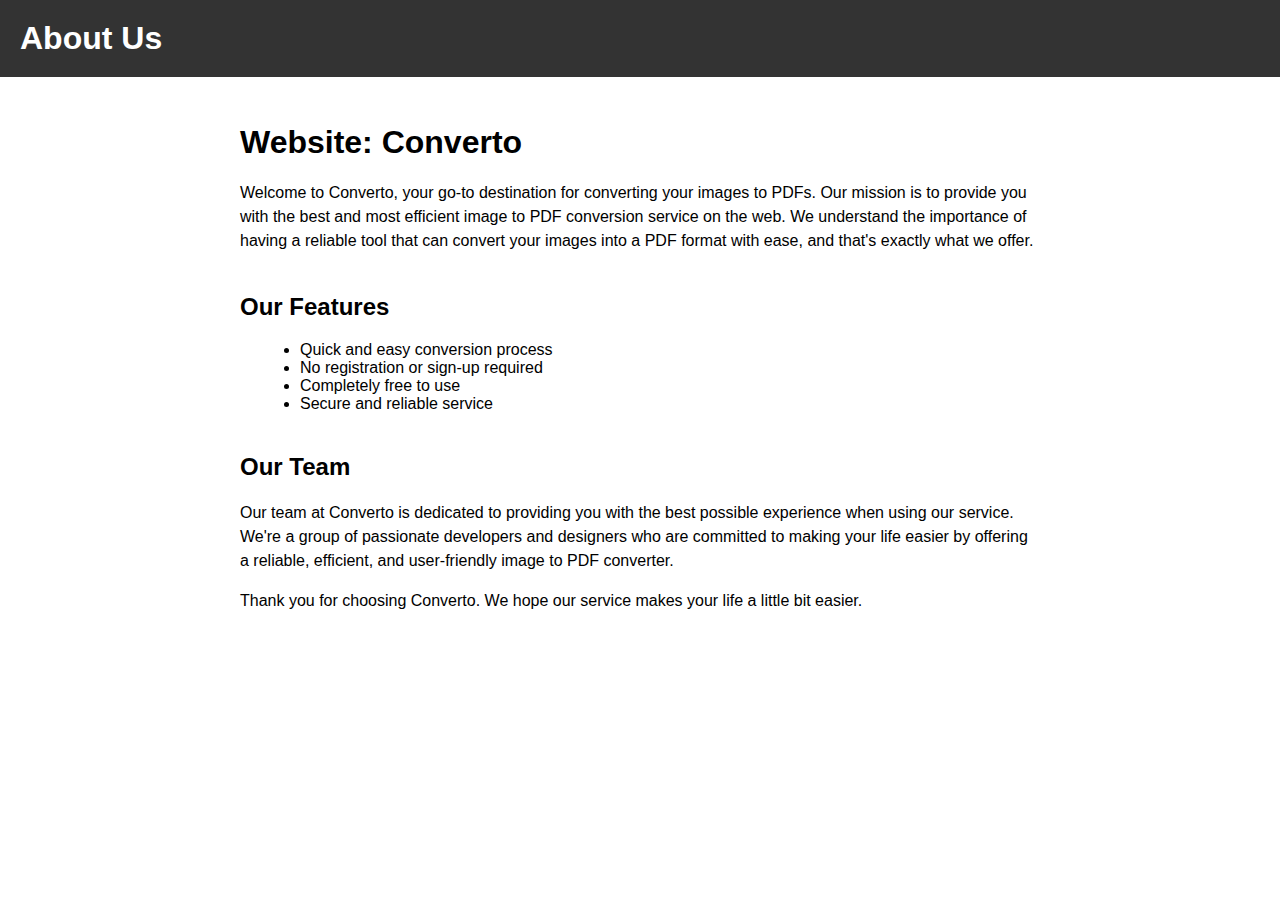
<file: aboutus.html>
<!DOCTYPE html>
<html>
  <head>
    <title>About Us - Converto</title>
   <style>body {
    font-family: Arial, sans-serif;
    margin: 0;
    padding: 0;
  }
  
  header {
    background-color: #333;
    color: #fff;
    padding: 20px;
  }
  
  header h1 {
    margin: 0;
  }
  
  
  main {
    padding: 20px;
    max-width: 800px;
    margin: 0 auto;
  }
  
  h2 {
    font-size: 32px;
    margin-bottom: 20px;
  }
  
  h3 {
    font-size: 24px;
    margin-top: 40px;
    margin-bottom: 20px;
  }
  
  ul {
    list-style: disc;
    margin-left: 20px;
  }
  
  p {
    line-height: 1.5;
  }
  </style>
  </head>
  <body>
    <header>
      <h1>About Us</h1>
      
    </header>
    <main>
      <h2>Website: Converto</h2>
      <p>Welcome to Converto, your go-to destination for converting your images to PDFs. Our mission is to provide you with the best and most efficient image to PDF conversion service on the web. We understand the importance of having a reliable tool that can convert your images into a PDF format with ease, and that's exactly what we offer.</p>
      <h3>Our Features</h3>
      <ul>
        <li>Quick and easy conversion process</li>
        <li>No registration or sign-up required</li>
        <li>Completely free to use</li>
        <li>Secure and reliable service</li>
      </ul>
      <h3>Our Team</h3>
      <p>Our team at Converto is dedicated to providing you with the best possible experience when using our service. We're a group of passionate developers and designers who are committed to making your life easier by offering a reliable, efficient, and user-friendly image to PDF converter.</p>
      <p>Thank you for choosing Converto. We hope our service makes your life a little bit easier.</p>
    </main>
  </body>
</html>
</file>
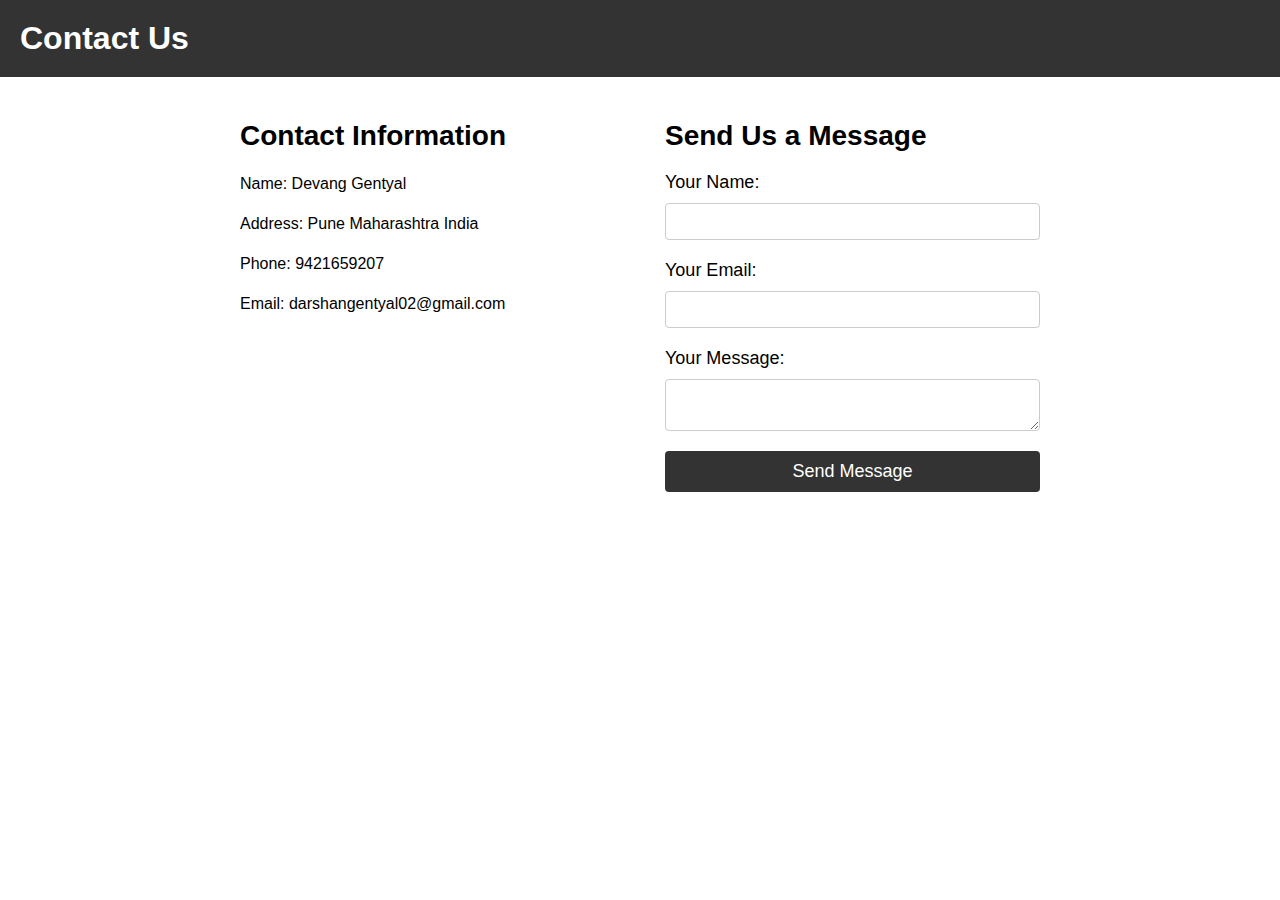
<file: contact.html>
<!DOCTYPE html>
<html>
  <head>
    <title>Contact Us</title>
    <style>
        body {
  font-family: Arial, sans-serif;
  margin: 0;
  padding: 0;
}

header {
  background-color: #333;
  color: #fff;
  padding: 20px;
}

header h1 {
  margin: 0;
}

main {
  padding: 20px;
}

.container {
  display: flex;
  justify-content: space-between;
  align-items: flex-start;
  max-width: 800px;
  margin: 0 auto;
}

.contact-info {
  flex: 1;
  margin-right: 50px;
}

.contact-info h2 {
  font-size: 28px;
  margin-bottom: 20px;
}

.contact-info p {
  line-height: 1.5;
}

.contact-form {
  flex: 1;
}

.contact-form h2 {
  font-size: 28px;
  margin-bottom: 20px;
}

form {
  display: flex;
  flex-direction: column;
}

label {
  font-size: 18px;
  margin-bottom: 10px;
}

input,
textarea {
  padding: 10px;
  margin-bottom: 20px;
  border: 1px solid #ccc;
  border-radius: 4px;
}

button {
  background-color: #333;
  color: #fff;
  padding: 10px 20px;
  border: none;
  border-radius: 4px;
  font-size: 18px;
  cursor: pointer;
}

button:hover {
  background-color: #555;
}

    </style>
  </head>
  <body>
    <header>
      <h1>Contact Us</h1>
    </header>
    <main>
      <div class="container">
        <div class="contact-info">
          <h2>Contact Information</h2>
          <p>Name: Devang Gentyal</p>
          <p>Address: Pune Maharashtra India</p>
          <p>Phone: 9421659207</p>
          <p>Email: darshangentyal02@gmail.com</p>
        </div>
        <div class="contact-form">
          <h2>Send Us a Message</h2>
          <form>
            <label for="name">Your Name:</label>
            <input type="text" id="name" name="name" required>

            <label for="email">Your Email:</label>
            <input type="email" id="email" name="email" required>

            <label for="message">Your Message:</label>
            <textarea id="message" name="message" required></textarea>

            <button type="submit" onclick="messgesent()">Send Message</button>
          </form>
        </div>
      </div>
    </main>
  </body>
  <script>
    function messgesent(){
        alert("Message Sent")
    }
  </script>
</html>
</file>
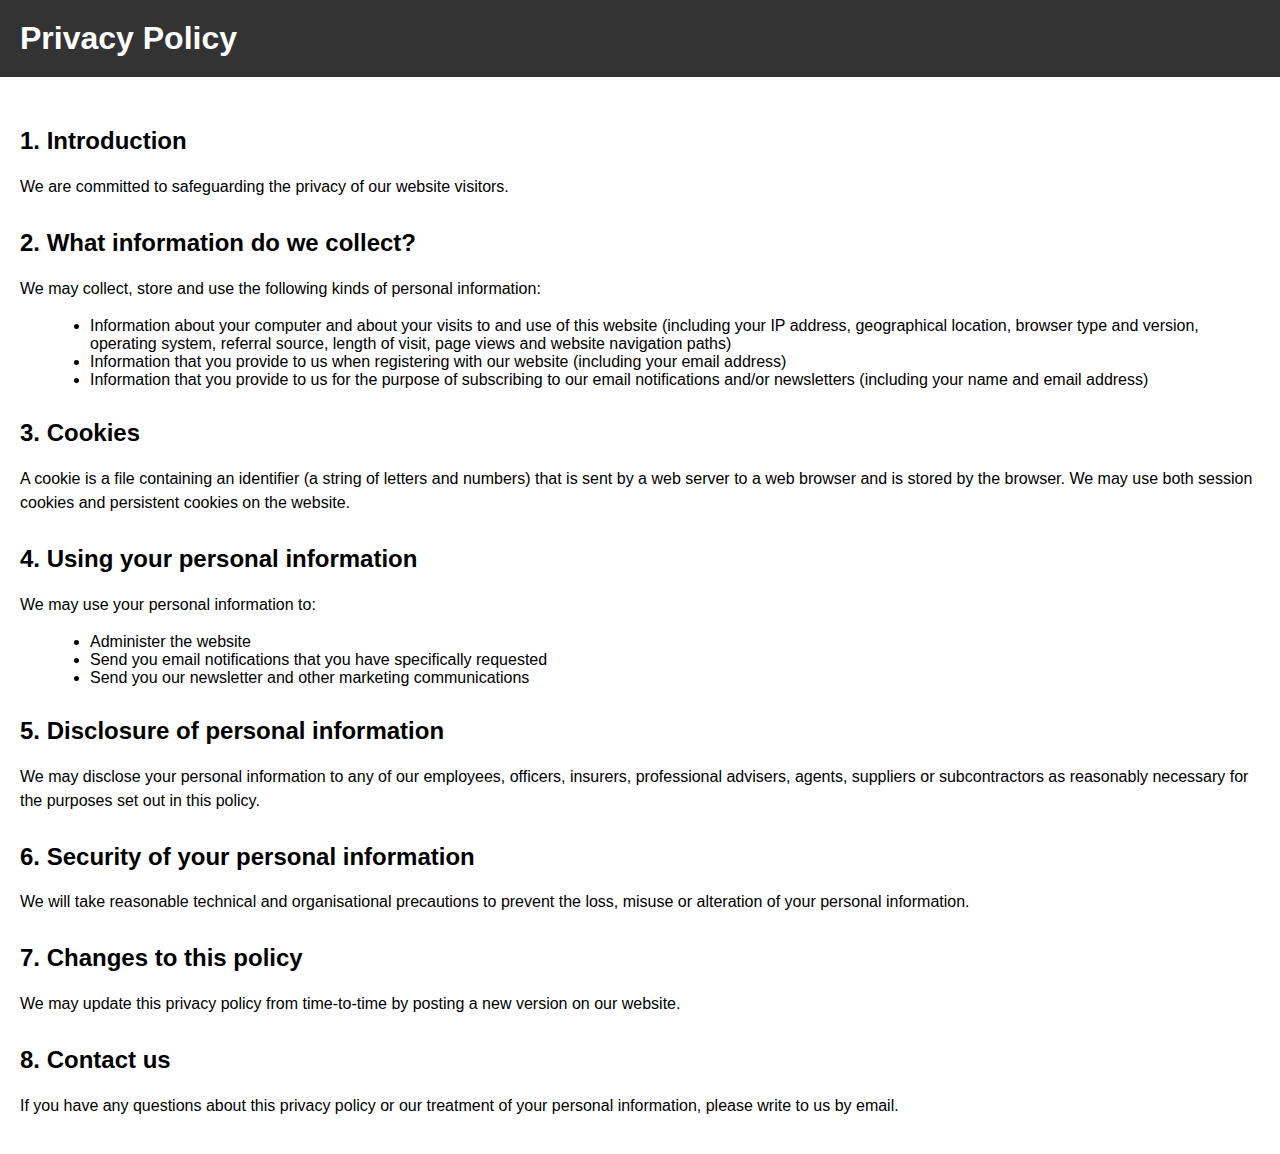
<file: privacy.html>
<!DOCTYPE html>
<html>
  <head>
    <title>Privacy Policy</title>
    <style>body {
        font-family: Arial, sans-serif;
        margin: 0;
        padding: 0;
      }
      
      header {
        background-color: #333;
        color: #fff;
        padding: 20px;
      }
      
      header h1 {
        margin: 0;
      }
      
      main {
        padding: 20px;
      }
      
      h2 {
        margin-top: 30px;
      }
      
      p {
        line-height: 1.5;
      }
      
      ul {
        list-style: disc;
        margin-left: 30px;
      }
      
      a {
        color: #333;
        text-decoration: none;
      }
      
      a:hover {
        text-decoration: underline;
      }
      </style>
  </head>
  <body>
    <header>
      <h1>Privacy Policy</h1>
    </header>
    <main>
      <h2>1. Introduction</h2>
      <p>We are committed to safeguarding the privacy of our website visitors.</p>

      <h2>2. What information do we collect?</h2>
      <p>We may collect, store and use the following kinds of personal information:</p>
      <ul>
        <li>Information about your computer and about your visits to and use of this website (including your IP address, geographical location, browser type and version, operating system, referral source, length of visit, page views and website navigation paths)</li>
        <li>Information that you provide to us when registering with our website (including your email address)</li>
        <li>Information that you provide to us for the purpose of subscribing to our email notifications and/or newsletters (including your name and email address)</li>
      </ul>

      <h2>3. Cookies</h2>
      <p>A cookie is a file containing an identifier (a string of letters and numbers) that is sent by a web server to a web browser and is stored by the browser. We may use both session cookies and persistent cookies on the website.</p>

      <h2>4. Using your personal information</h2>
      <p>We may use your personal information to:</p>
      <ul>
        <li>Administer the website</li>
        <li>Send you email notifications that you have specifically requested</li>
        <li>Send you our newsletter and other marketing communications</li>
      </ul>

      <h2>5. Disclosure of personal information</h2>
      <p>We may disclose your personal information to any of our employees, officers, insurers, professional advisers, agents, suppliers or subcontractors as reasonably necessary for the purposes set out in this policy.</p>

      <h2>6. Security of your personal information</h2>
      <p>We will take reasonable technical and organisational precautions to prevent the loss, misuse or alteration of your personal information.</p>

      <h2>7. Changes to this policy</h2>
      <p>We may update this privacy policy from time-to-time by posting a new version on our website.</p>

      <h2>8. Contact us</h2>
      <p>If you have any questions about this privacy policy or our treatment of your personal information, please write to us by email.</p>
    </main>
  </body>
</html>
</file>
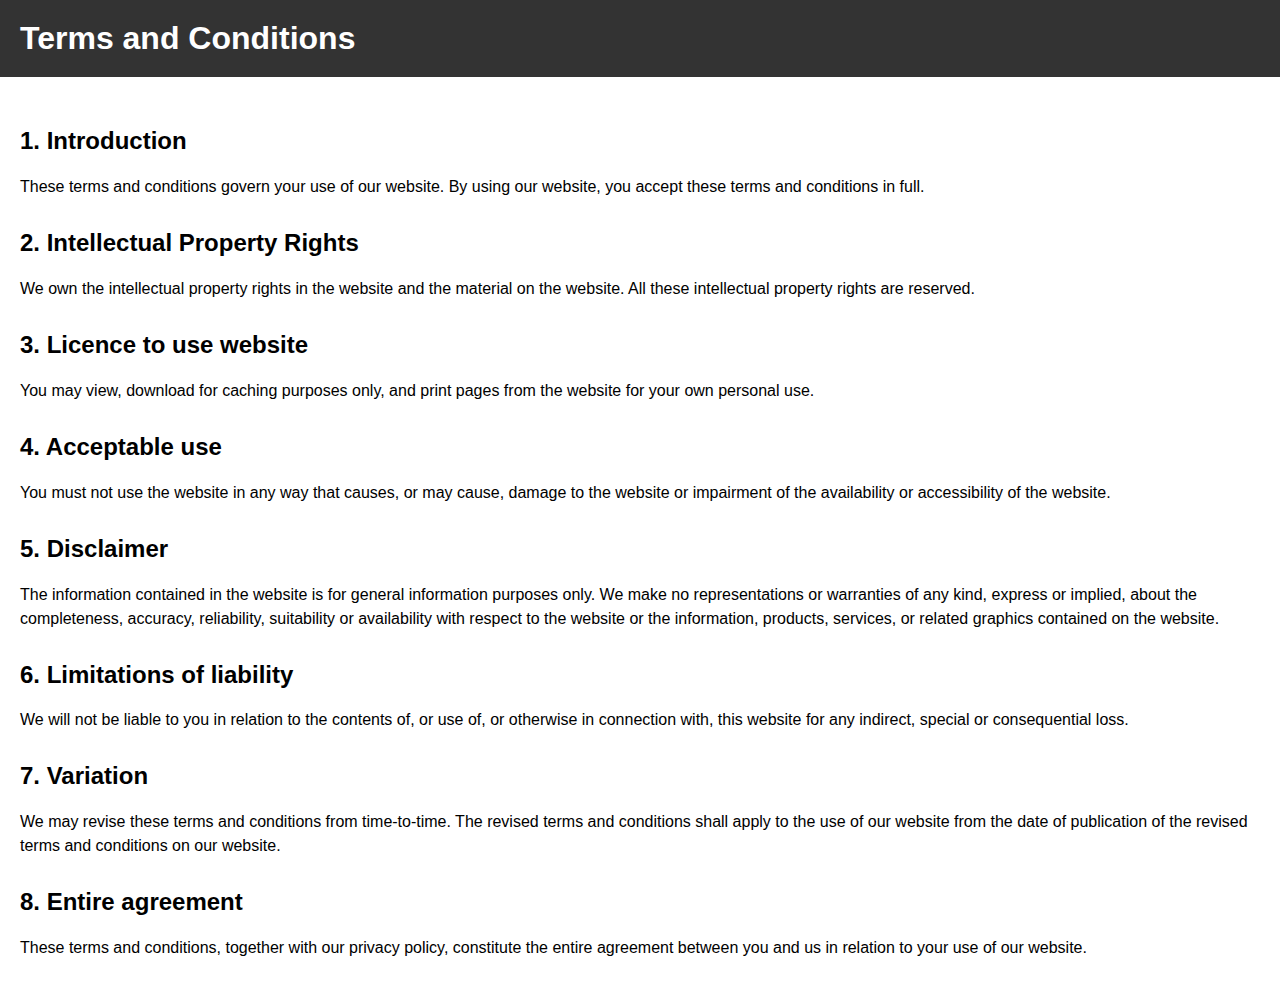
<file: terms.html>
<!DOCTYPE html>
<html>

<head>
    <title>Terms and Conditions</title>
    <style>
        body {
            font-family: Arial, sans-serif;
            margin: 0;
            padding: 0;
        }

        header {
            background-color: #333;
            color: #fff;
            padding: 20px;
        }

        header h1 {
            margin: 0;
        }

        main {
            padding: 20px;
        }

        h2 {
            margin-top: 30px;
        }

        p {
            line-height: 1.5;
        }

        a {
            color: #333;
            text-decoration: none;
        }

        a:hover {
            text-decoration: underline;
        }
    </style>
</head>

<body>
    <header>
        <h1>Terms and Conditions</h1>
    </header>
    <main>
        <h2>1. Introduction</h2>
        <p>These terms and conditions govern your use of our website. By using our website, you accept these terms and
            conditions in full.</p>

        <h2>2. Intellectual Property Rights</h2>
        <p>We own the intellectual property rights in the website and the material on the website. All these
            intellectual property rights are reserved.</p>

        <h2>3. Licence to use website</h2>
        <p>You may view, download for caching purposes only, and print pages from the website for your own personal use.
        </p>

        <h2>4. Acceptable use</h2>
        <p>You must not use the website in any way that causes, or may cause, damage to the website or impairment of the
            availability or accessibility of the website.</p>

        <h2>5. Disclaimer</h2>
        <p>The information contained in the website is for general information purposes only. We make no representations
            or warranties of any kind, express or implied, about the completeness, accuracy, reliability, suitability or
            availability with respect to the website or the information, products, services, or related graphics
            contained on the website.</p>

        <h2>6. Limitations of liability</h2>
        <p>We will not be liable to you in relation to the contents of, or use of, or otherwise in connection with, this
            website for any indirect, special or consequential loss.</p>

        <h2>7. Variation</h2>
        <p>We may revise these terms and conditions from time-to-time. The revised terms and conditions shall apply to
            the use of our website from the date of publication of the revised terms and conditions on our website.</p>

        <h2>8. Entire agreement</h2>
        <p>These terms and conditions, together with our privacy policy, constitute the entire agreement between you and
            us in relation to your use of our website.</p>
    </main>
</body>

</html>
</file>
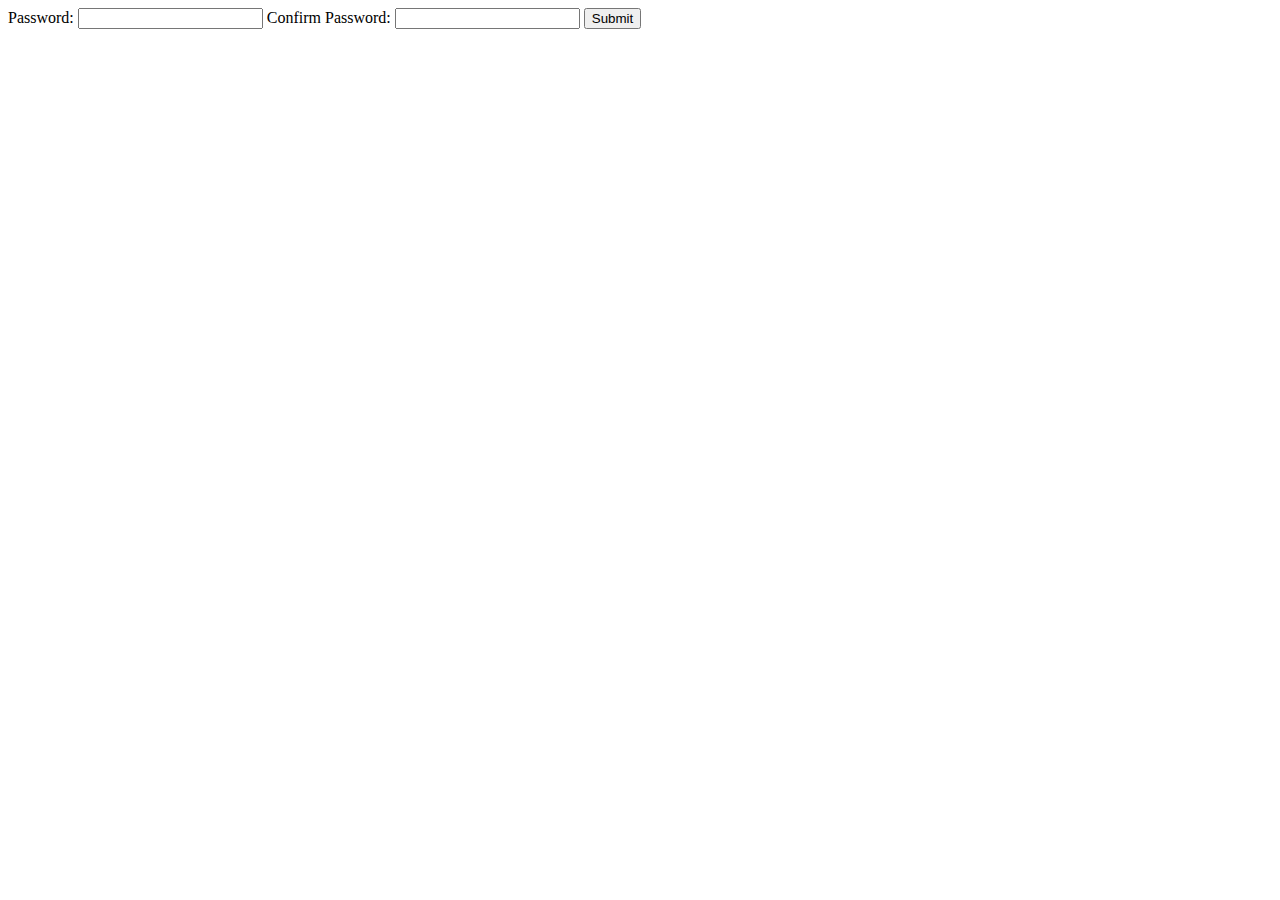
<file: test.html>
<!DOCTYPE html>
<html lang="en">

<head>
    <meta charset="UTF-8">
    <meta http-equiv="X-UA-Compatible" content="IE=edge">
    <meta name="viewport" content="width=device-width, initial-scale=1.0">
    <title>Document</title>
</head>

<body>
    <form id="myForm" action=".php" method="post">
        <label for="password1">Password:</label>
        <input type="password" name="password1" id="password1">

        <label for="password2">Confirm Password:</label>
        <input type="password" name="password2" id="password2">

        <button type="button" onclick="validateForm()">Submit</button>
    </form>

    <script>
        function validateForm() {
            // Get the password fields
            var password1 = document.getElementById("password1");
            var password2 = document.getElementById("password2");

            // Check if the passwords match
            if (password1.value != password2.value) {
                // If the passwords don't match, display an error message
                alert("Passwords don't match");
            } else {
                // If the passwords match, submit the form
                document.getElementById("myForm").submit();
            }
        }
    </script>

</body>

</html>
</file>
